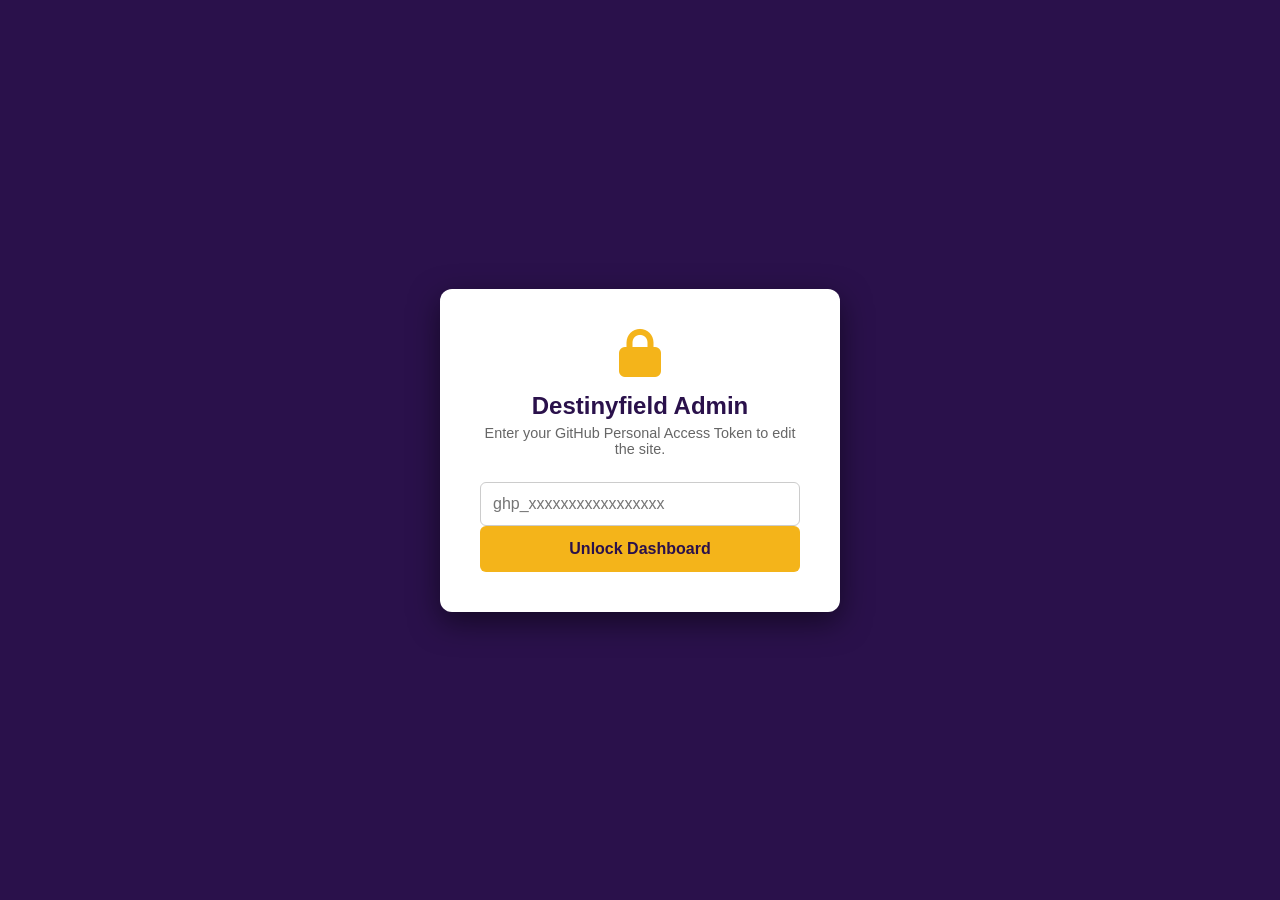
<file: admin.html>
<!DOCTYPE html>
<html lang="en">
<head>
  <meta charset="UTF-8">
  <meta name="viewport" content="width=device-width, initial-scale=1.0">
  <title>Destinyfield Admin</title>
  <link rel="stylesheet" href="https://cdnjs.cloudflare.com/ajax/libs/font-awesome/6.4.0/css/all.min.css">
  <link rel="stylesheet" href="/css/admin.css">
</head>
<body>

  <div id="auth-view" class="auth-wrapper">
    <div class="auth-card">
      <i class="fas fa-lock auth-logo"></i>
      <h2>Destinyfield Admin</h2>
      <p>Enter your GitHub Personal Access Token to edit the site.</p>
      <form id="auth-form">
        <input type="password" id="github-token" required placeholder="ghp_xxxxxxxxxxxxxxxxx">
        <button type="submit" class="btn-primary">Unlock Dashboard</button>
      </form>
    </div>
  </div>

  <div id="dashboard-view" class="dashboard-wrapper hidden">
    <aside class="sidebar">
      <div class="sidebar-brand">Destinyfield CMS</div>
      <nav class="sidebar-menu">
        <button class="nav-btn active" data-target="panel-global"><i class="fas fa-globe"></i> Global & Contact</button>
        <button class="nav-btn" data-target="panel-home"><i class="fas fa-home"></i> Home Page</button>
        <button class="nav-btn" data-target="panel-about"><i class="fas fa-info-circle"></i> About Us</button>
        <button class="nav-btn" data-target="panel-admissions"><i class="fas fa-file-alt"></i> Admissions</button>
        <button class="nav-btn" data-target="panel-json"><i class="fas fa-code"></i> Advanced (Raw JSON)</button>
      </nav>
      <div style="padding: 20px;">
        <button id="save-to-github" class="btn-save"><i class="fas fa-cloud-upload-alt"></i> Save & Publish</button>
        <p class="help-text" id="save-status">Vercel will rebuild automatically.</p>
      </div>
    </aside>

    <main class="main-content">
      <div class="header-bar">
        <h1>Content Manager</h1>
      </div>

      <section id="panel-global" class="dashboard-panel active-panel">
        <h2>Global Contact Details</h2>
        <div class="admin-card form-grid">
          <div class="form-group"><label>Address</label><input type="text" id="g-address"></div>
          <div class="form-group"><label>Email</label><input type="email" id="g-email"></div>
          <div class="form-group"><label>Facebook Link</label><input type="text" id="g-facebook"></div>
          <div class="form-group"><label>School Hours</label><input type="text" id="g-hours"></div>
          <div class="form-group" style="grid-column: 1 / -1;"><label>Phone Numbers (Comma separated)</label><input type="text" id="g-phones"></div>
        </div>
      </section>

      <section id="panel-home" class="dashboard-panel">
        <h2>Home Page Stats & Hero</h2>
        <div class="admin-card form-grid">
          <div class="form-group"><label>Years of Excellence</label><input type="number" id="h-years"></div>
          <div class="form-group"><label>Scholars Produced</label><input type="number" id="h-scholars"></div>
          <div class="form-group"><label>Commitment (%)</label><input type="number" id="h-commit"></div>
          <div class="form-group"><label>Core Values</label><input type="number" id="h-values"></div>
          <div class="form-group" style="grid-column: 1 / -1;"><label>Hero Title</label><input type="text" id="h-title"></div>
          <div class="form-group" style="grid-column: 1 / -1;"><label>Hero Image 1 URL</label><input type="text" id="h-img1"></div>
        </div>
      </section>

      <section id="panel-about" class="dashboard-panel">
        <h2>About Us & Director</h2>
        <div class="admin-card form-grid">
          <div class="form-group" style="grid-column: 1 / -1;"><label>Vision Statement</label><textarea id="a-vision" rows="2"></textarea></div>
          <div class="form-group" style="grid-column: 1 / -1;"><label>Mission Statement</label><textarea id="a-mission" rows="2"></textarea></div>
          <div class="form-group"><label>Director's Name</label><input type="text" id="a-name"></div>
          <div class="form-group"><label>Director's Title</label><input type="text" id="a-title"></div>
          <div class="form-group" style="grid-column: 1 / -1;"><label>Director's Message</label><textarea id="a-message" rows="4"></textarea></div>
          <div class="form-group"><label>Director Photo URL</label><input type="text" id="a-photo"></div>
        </div>
      </section>

      <section id="panel-admissions" class="dashboard-panel">
        <h2>Admissions Intro</h2>
        <div class="admin-card form-grid">
          <div class="form-group" style="grid-column: 1 / -1;"><label>Introductory Text</label><textarea id="ad-intro" rows="3"></textarea></div>
        </div>
      </section>

      <section id="panel-json" class="dashboard-panel">
        <h2>Advanced Editor (News, Gallery, Docs)</h2>
        <p class="help-text" style="margin-bottom: 15px;">Because arrays can grow infinitely, manage your News, Gallery, and Document links directly here. Ensure valid JSON.</p>
        <div class="admin-card">
          <textarea id="raw-json-editor" rows="25" style="font-family: monospace; font-size: 14px; width: 100%;"></textarea>
        </div>
      </section>

    </main>
  </div>

  <script src="/js/admin.js"></script>
</body>
</html>
</file>
<file: css/admin.css>
:root {
  --purple: #2A114B;
  --purple-light: #3B1A66;
  --yellow: #F4B41A;
  --bg-dark: #FAF8FC;
  --card-bg: #FFFFFF;
  --text-dark: #1D0B33;
}

* { box-sizing: border-box; margin: 0; padding: 0; font-family: 'Inter', sans-serif; }
body { background: var(--bg-dark); color: var(--text-dark); overflow-x: hidden; }
.hidden { display: none !important; }

/* Auth Screen */
.auth-wrapper { display: flex; justify-content: center; align-items: center; min-height: 100vh; background: var(--purple); }
.auth-card { background: white; padding: 40px; border-radius: 12px; max-width: 400px; width: 90%; text-align: center; box-shadow: 0 10px 30px rgba(0,0,0,0.5); }
.auth-logo { font-size: 3rem; color: var(--yellow); margin-bottom: 15px; }
.auth-card h2 { color: var(--purple); margin-bottom: 5px; }
.auth-card p { font-size: 0.9rem; color: #666; margin-bottom: 20px; }

/* Forms */
input, textarea { width: 100%; padding: 12px; border: 1px solid #ccc; border-radius: 6px; font-size: 1rem; margin-top: 5px; }
input:focus, textarea:focus { border-color: var(--purple); outline: none; }
label { font-size: 0.85rem; font-weight: 600; color: var(--purple-light); text-transform: uppercase; }
.form-group { margin-bottom: 15px; }
.form-grid { display: grid; grid-template-columns: 1fr 1fr; gap: 15px; }

/* Buttons */
.btn-primary, .btn-save { background: var(--yellow); color: var(--purple); border: none; padding: 14px 20px; border-radius: 6px; font-weight: bold; cursor: pointer; width: 100%; transition: 0.2s; font-size: 1rem; }
.btn-primary:hover, .btn-save:hover { opacity: 0.9; transform: translateY(-2px); }
.btn-save { background: var(--purple); color: var(--yellow); margin-top: 20px; }

/* Dashboard Layout */
.dashboard-wrapper { display: flex; min-height: 100vh; }
.sidebar { width: 260px; background: var(--purple); color: white; display: flex; flex-direction: column; position: fixed; height: 100vh; }
.sidebar-brand { padding: 25px; font-size: 1.2rem; font-weight: bold; color: var(--yellow); border-bottom: 1px solid rgba(255,255,255,0.1); }
.sidebar-menu { padding: 15px 0; flex-grow: 1; }
.nav-btn { width: 100%; background: none; border: none; padding: 15px 25px; color: #ddd; text-align: left; font-size: 0.95rem; cursor: pointer; transition: 0.2s; }
.nav-btn:hover, .nav-btn.active { background: rgba(255,255,255,0.1); color: var(--yellow); border-left: 4px solid var(--yellow); }

.main-content { margin-left: 260px; padding: 40px; flex-grow: 1; max-width: 1000px; }
.header-bar h1 { color: var(--purple); margin-bottom: 30px; }
.dashboard-panel { display: none; }
.dashboard-panel.active-panel { display: block; }
.dashboard-panel h2 { margin-bottom: 15px; color: var(--purple-light); font-size: 1.4rem; }
.admin-card { background: var(--card-bg); padding: 30px; border-radius: 12px; box-shadow: 0 4px 15px rgba(0,0,0,0.05); border: 1px solid #eee; }
.help-text { font-size: 0.8rem; color: #888; margin-top: 5px; }

@media (max-width: 768px) {
  .dashboard-wrapper { flex-direction: column; }
  .sidebar { position: relative; width: 100%; height: auto; }
  .main-content { margin-left: 0; padding: 20px; }
  .form-grid { grid-template-columns: 1fr; }
}
</file>
